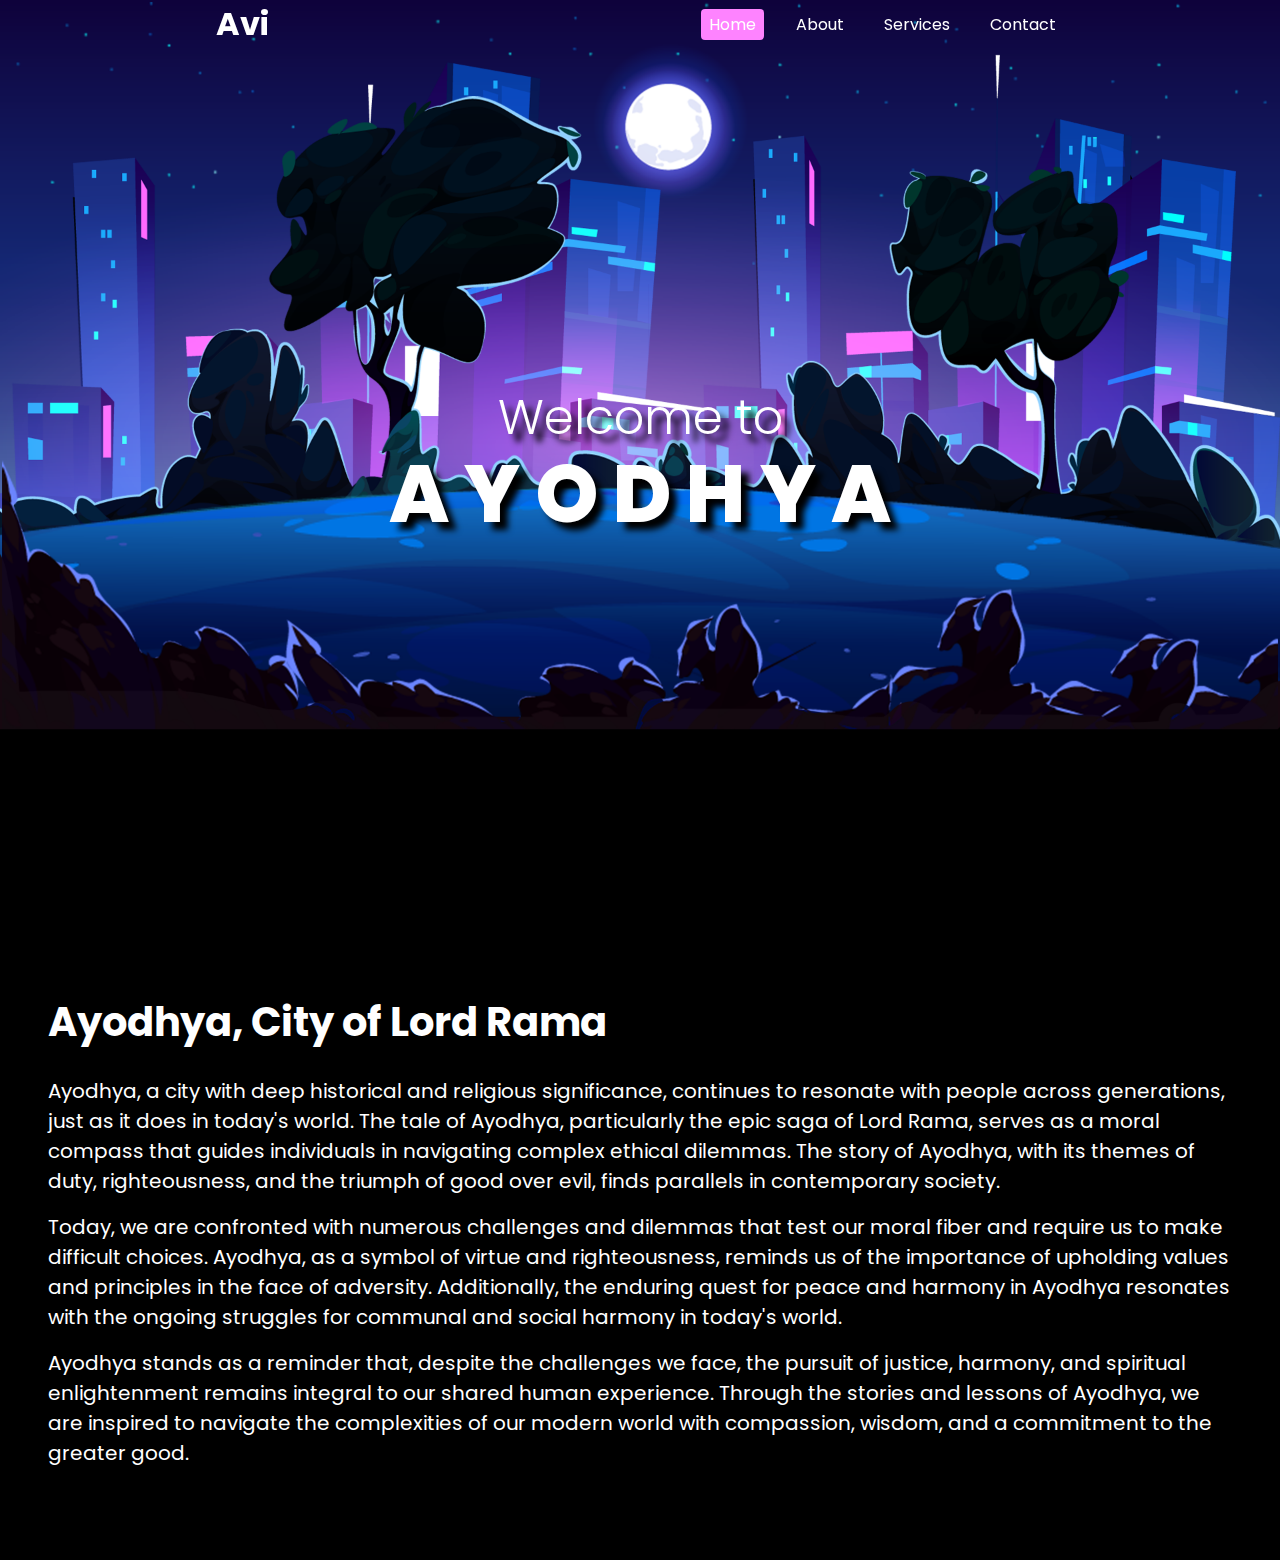
<file: index.html>
<!DOCTYPE html>
<html lang="en">

<head>
    <meta charset="UTF-8">
    <meta name="viewport" content="width=device-width, initial-scale=1.0">
    <title>webpage</title>
    <link rel="stylesheet" href="style.css">
    <link rel="preconnect" href="https://fonts.googleapis.com">
    <link rel="preconnect" href="https://fonts.gstatic.com" crossorigin>
    <link href="https://fonts.googleapis.com/css2?family=Poppins:wght@300;400;500;600;700;800;900&display=swap"
        rel="stylesheet">
</head>

<body>
    <header>
        <h1>Avi</h1>
        <ul class="navbar">
            <li><a class="active" href="#">Home</a></li>
            <li><a href="./about.html">About</a></li>
            <li><a href="#">Services</a></li>
            <li><a href="./contact.html">Contact</a></li>
        </ul>
    </header>
    <section class="hero">
        <img src="./images/sky.png" alt="" id="sky">
        <img src="./images/stars.png" alt="" id="stars">
        <img src="./images/moon.png" alt="" id="moon">
        <img src="./images/city-left.png" alt="" id="cityLeft">
        <img src="./images/city-right.png" alt="" id="cityRight">
        <img src="./images/purple-light.png" alt="" id="purple">
        <img src="./images/tree.png" alt="" id="tree">
        <img src="./images/ground.png" alt="" id="ground">
        <p><span>Welcome to</span> <br> A Y O D H Y A</p>
        <img src="./images/grass.png" alt="" id="grass">
    </section>
    <main>
        <h2>Ayodhya, City of Lord Rama</h2>
        <div>
            <p>Ayodhya, a city with deep historical and religious significance, continues to resonate with people across
                generations, just as it does in today's world.
                The tale of Ayodhya, particularly the epic saga of Lord Rama, serves as a moral compass that guides
                individuals in navigating complex ethical dilemmas.
                The story of Ayodhya, with its themes of duty, righteousness, and the triumph of good over evil, finds
                parallels in contemporary society.</p>
            <p> Today, we are confronted with numerous challenges and dilemmas that test our moral fiber and require us
                to make difficult choices. Ayodhya, as a symbol of virtue and righteousness, reminds us of the
                importance of upholding values and principles in the face of adversity.
                Additionally, the enduring quest for peace and harmony in Ayodhya resonates with the ongoing struggles
                for communal and social harmony in today's world.
            </p>
            <p> Ayodhya stands as a reminder that, despite the challenges we face, the pursuit of justice, harmony, and
                spiritual enlightenment remains integral to our shared human experience.
                Through the stories and lessons of Ayodhya, we are inspired to navigate the complexities of our modern
                world with compassion, wisdom, and a commitment to the greater good.</p>
        </div>
    </main>
    <script src="main.js"></script>
</body>

</html>
</file>
<file: style.css>
*{
    margin: 0;
    padding: 0;
    box-sizing: border-box;
    list-style: none;
    text-decoration: none;
    font-family: 'Poppins', sans-serif;
}

body{
    color: white;
    background-color: black;
    overflow-x: hidden;
}

::-webkit-scrollbar{
    width: 8px;
}

::-webkit-scrollbar-track{
    background-color: #FE83FF;
}

::-webkit-scrollbar-thumb{
    background-color: #194eb9;;
}

a{
    color: white;
    padding: 4px 8px;
    border-radius: 4px;
    transition: all .3s ease;
}

.navbar{
    display: flex;
    gap: 24px
}

header{
    display: flex;
    align-items: center;
    justify-content: space-around;
    position: absolute;
    top: 0;
    left: 0;
    width: 100%;
    z-index: 1000;
}

a:hover, .active{
    background-color: #FE83FF;
}

.hero{
    position: relative;
    height: 100vh;
    width: 100%;
}

.hero img{
    position: absolute;
    top: 0;
    left: 0;
    width: 100%;
    object-fit: cover;
}

#purple, #moon{
    mix-blend-mode: screen;
}

.hero p{
    position: absolute;
    top: 50%;
    font-size: 80px;
    font-weight: 800;
    text-align: center;
    width: 100%;
    line-height: 1.1;
    text-shadow: 8px 8px 6px black;
    transform: translateY(-50%);
}

.hero p span{
    font-weight: 300;
    font-size: 48px;
}
main{
    position: relative;
    padding: 92px 48px;
    background-color: black;
}

main div{
    display: flex;
    flex-direction: column;
    gap: 16px;
    font-size: 20px;
}

main h2{
    font-size: 40px;
    margin-bottom: 24px;
}
</file>
